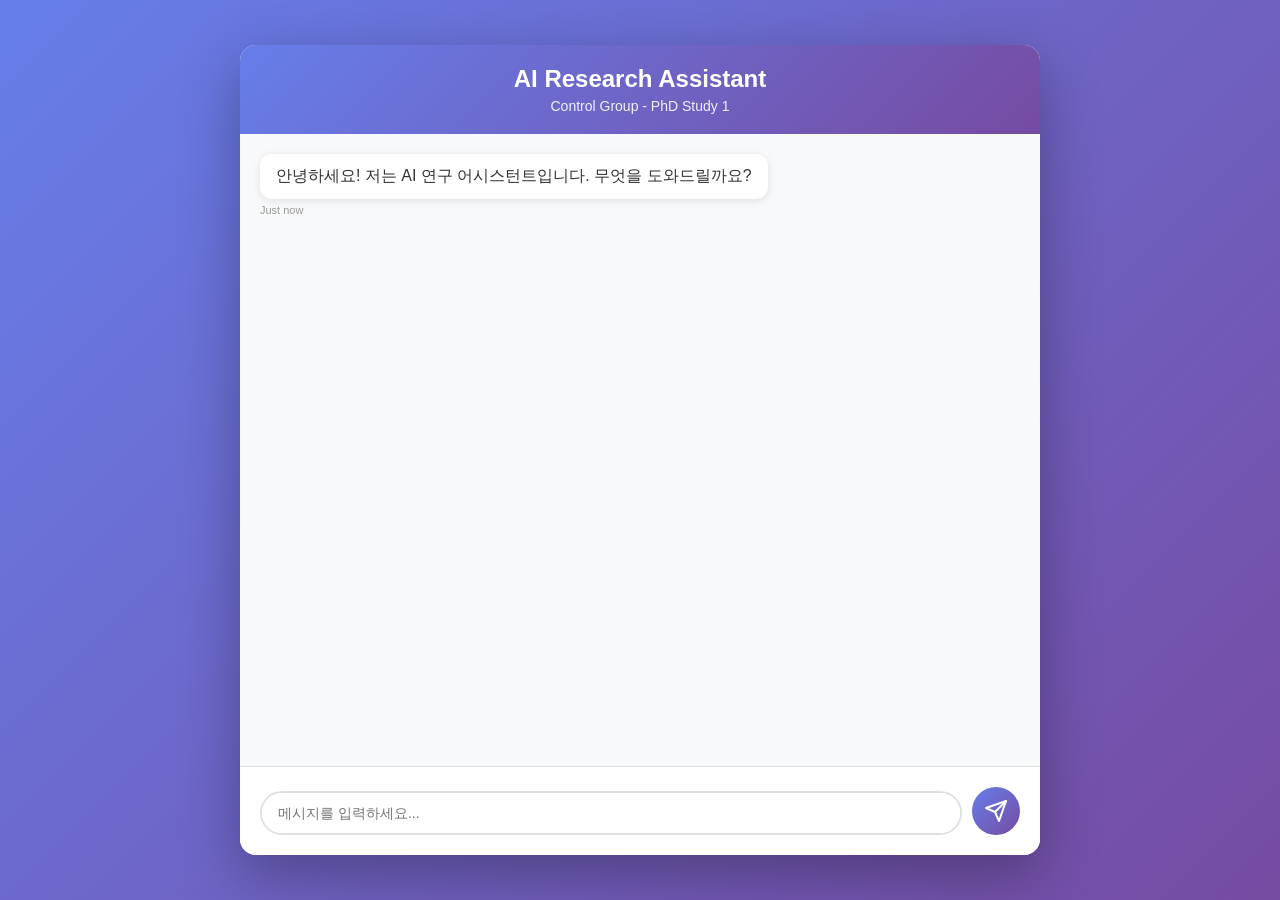
<file: index.html>
<!DOCTYPE html>
<html lang="ko">
<head>
    <meta charset="UTF-8">
    <meta name="viewport" content="width=device-width, initial-scale=1.0">
    <title>PhD Study 1 - Control Group Chatbot</title>
    <link rel="stylesheet" href="styles.css">
</head>
<body>
    <div class="chat-container">
        <div class="chat-header">
            <h1>AI Research Assistant</h1>
            <p class="subtitle">Control Group - PhD Study 1</p>
        </div>
        
        <div class="chat-messages" id="chatMessages">
            <div class="message bot-message">
                <div class="message-content">
                    <p>안녕하세요! 저는 AI 연구 어시스턴트입니다. 무엇을 도와드릴까요?</p>
                </div>
                <div class="message-time">Just now</div>
            </div>
        </div>
        
        <div class="chat-input-container">
            <div class="input-wrapper">
                <textarea 
                    id="userInput" 
                    class="chat-input" 
                    placeholder="메시지를 입력하세요..."
                    rows="1"
                ></textarea>
                <button id="sendButton" class="send-button">
                    <svg width="24" height="24" viewBox="0 0 24 24" fill="none">
                        <path d="M22 2L11 13" stroke="currentColor" stroke-width="2" stroke-linecap="round" stroke-linejoin="round"/>
                        <path d="M22 2L15 22L11 13L2 9L22 2Z" stroke="currentColor" stroke-width="2" stroke-linecap="round" stroke-linejoin="round"/>
                    </svg>
                </button>
            </div>
        </div>
    </div>
    
    <script src="script.js"></script>
</body>
</html>
</file>
<file: styles.css>
* {
    margin: 0;
    padding: 0;
    box-sizing: border-box;
}

body {
    font-family: -apple-system, BlinkMacSystemFont, 'Segoe UI', 'Roboto', 'Helvetica', 'Arial', sans-serif;
    background: linear-gradient(135deg, #667eea 0%, #764ba2 100%);
    height: 100vh;
    display: flex;
    justify-content: center;
    align-items: center;
    padding: 20px;
}

.chat-container {
    width: 100%;
    max-width: 800px;
    height: 90vh;
    background: white;
    border-radius: 16px;
    box-shadow: 0 20px 60px rgba(0, 0, 0, 0.3);
    display: flex;
    flex-direction: column;
    overflow: hidden;
}

.chat-header {
    background: linear-gradient(135deg, #667eea 0%, #764ba2 100%);
    color: white;
    padding: 20px;
    text-align: center;
}

.chat-header h1 {
    font-size: 24px;
    font-weight: 600;
    margin-bottom: 5px;
}

.subtitle {
    font-size: 14px;
    opacity: 0.9;
}

.chat-messages {
    flex: 1;
    overflow-y: auto;
    padding: 20px;
    background: #f8f9fa;
}

.message {
    margin-bottom: 20px;
    animation: fadeIn 0.3s ease-in;
}

@keyframes fadeIn {
    from {
        opacity: 0;
        transform: translateY(10px);
    }
    to {
        opacity: 1;
        transform: translateY(0);
    }
}

.message-content {
    display: inline-block;
    max-width: 80%;
    padding: 12px 16px;
    border-radius: 12px;
    word-wrap: break-word;
}

.user-message .message-content {
    background: linear-gradient(135deg, #667eea 0%, #764ba2 100%);
    color: white;
    margin-left: auto;
    float: right;
    clear: both;
}

.bot-message .message-content {
    background: white;
    color: #333;
    box-shadow: 0 2px 8px rgba(0, 0, 0, 0.1);
}

.message-time {
    font-size: 11px;
    color: #999;
    margin-top: 5px;
    clear: both;
}

.user-message .message-time {
    text-align: right;
}

.bot-message .message-time {
    text-align: left;
}

.typing-indicator {
    display: inline-flex;
    align-items: center;
    padding: 12px 16px;
    background: white;
    border-radius: 12px;
    box-shadow: 0 2px 8px rgba(0, 0, 0, 0.1);
}

.typing-indicator span {
    height: 8px;
    width: 8px;
    background: #667eea;
    border-radius: 50%;
    margin: 0 2px;
    animation: typing 1.4s infinite;
}

.typing-indicator span:nth-child(2) {
    animation-delay: 0.2s;
}

.typing-indicator span:nth-child(3) {
    animation-delay: 0.4s;
}

@keyframes typing {
    0%, 60%, 100% {
        transform: translateY(0);
    }
    30% {
        transform: translateY(-10px);
    }
}

.chat-input-container {
    padding: 20px;
    background: white;
    border-top: 1px solid #e0e0e0;
}

.input-wrapper {
    display: flex;
    gap: 10px;
    align-items: flex-end;
}

.chat-input {
    flex: 1;
    padding: 12px 16px;
    border: 2px solid #e0e0e0;
    border-radius: 24px;
    font-size: 14px;
    font-family: inherit;
    resize: none;
    max-height: 120px;
    transition: border-color 0.3s;
}

.chat-input:focus {
    outline: none;
    border-color: #667eea;
}

.send-button {
    width: 48px;
    height: 48px;
    border: none;
    border-radius: 50%;
    background: linear-gradient(135deg, #667eea 0%, #764ba2 100%);
    color: white;
    cursor: pointer;
    display: flex;
    align-items: center;
    justify-content: center;
    transition: transform 0.2s, box-shadow 0.2s;
}

.send-button:hover {
    transform: scale(1.05);
    box-shadow: 0 4px 12px rgba(102, 126, 234, 0.4);
}

.send-button:active {
    transform: scale(0.95);
}

.send-button:disabled {
    opacity: 0.5;
    cursor: not-allowed;
}

/* Scrollbar styling */
.chat-messages::-webkit-scrollbar {
    width: 6px;
}

.chat-messages::-webkit-scrollbar-track {
    background: #f1f1f1;
}

.chat-messages::-webkit-scrollbar-thumb {
    background: #667eea;
    border-radius: 3px;
}

.chat-messages::-webkit-scrollbar-thumb:hover {
    background: #764ba2;
}

/* Responsive design */
@media (max-width: 768px) {
    .chat-container {
        height: 100vh;
        border-radius: 0;
    }
    
    .chat-header h1 {
        font-size: 20px;
    }
    
    .message-content {
        max-width: 85%;
    }
}
</file>
